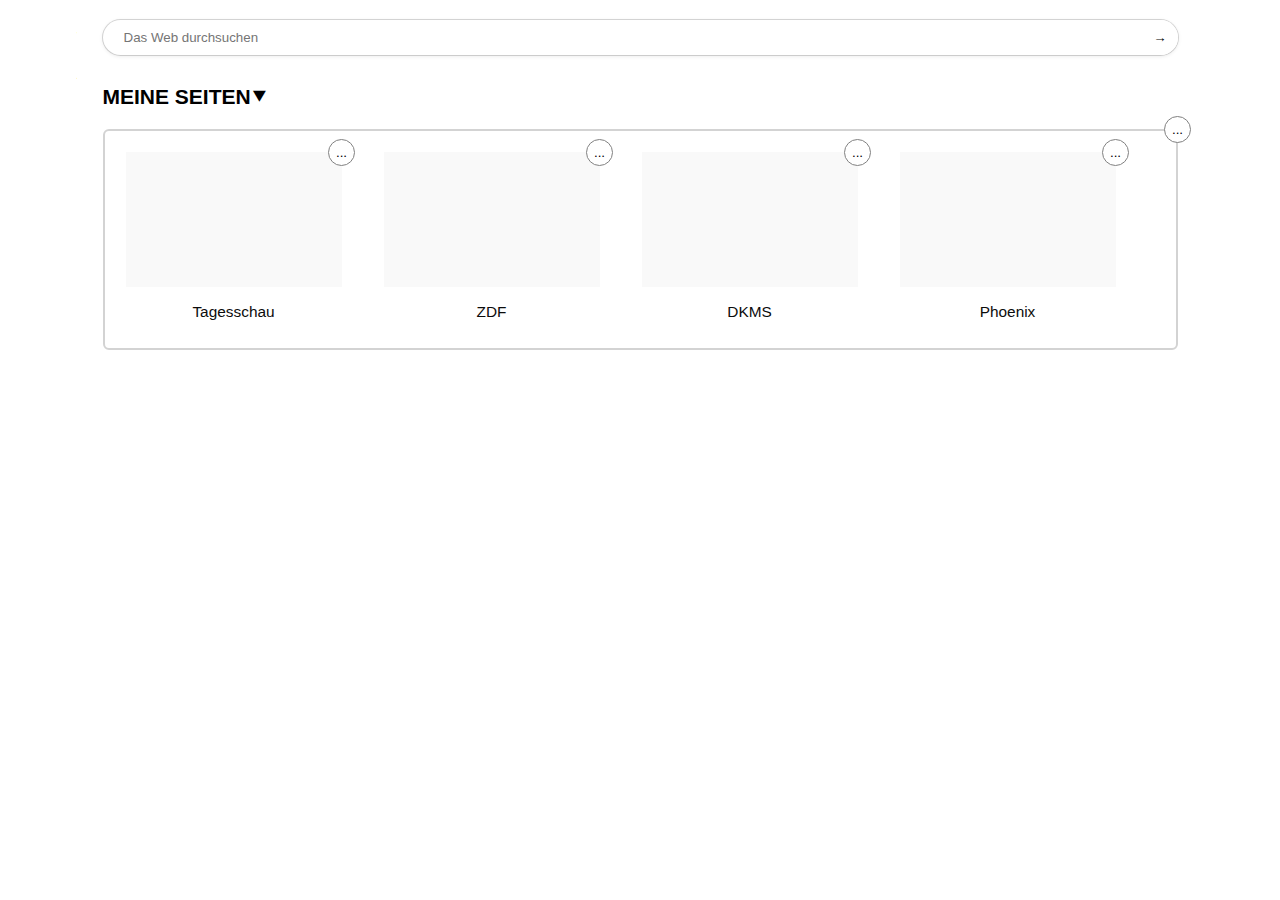
<file: index.html>
<!DOCTYPE html>
<html lang="de">

<head>
    <meta charset="UTF-8">
    <meta name="viewport" content="width=device-width, initial-scale=1">
    <title>Startseite</title>
    <link rel="stylesheet" href="styles/style.css">
    <link rel="stylesheet" href="styles/popupmenu.css">
    <link rel="stylesheet" href="styles/thumbnail.css">
    <link rel="stylesheet" href="styles/dragAndDrop.css">
    <link rel="stylesheet" href="styles/slideToggle.css">
    <script src="js/jquery-3.4.1.js"></script>
    <script src="js/dom_helper.js" defer></script>
    <link rel="stylesheet" href="js/jquery-ui-1.12.1/jquery-ui.min.css">
    <script src="js/jquery-ui-1.12.1/jquery-ui.js"></script>
    <script src="js/popupmenu.js" defer></script>
    <script src="js/dragAndDrop.js" defer></script>
    <script src="js/idGenerator.js" defer></script>
    <script src="js/pageTemplate.js" defer></script>
    <script src="js/application.js" defer></script>
    <script src="js/storage.js" defer></script>
    <script src="js/model.js" defer></script>
    <script src="js/pageDialog.js" defer></script>
    <script src="js/main.js" defer></script>
    <script src="js/init.js" defer></script>
    <script src="js/slideToggle.js" defer></script>
</head>

<body>
    <div id="pageDialog" class="dialog">
        <form>
            <ul>
                <li class="row">
                    <div class="col-25">
                        <label for="pageTitle">Titel</label>
                    </div>
                    <div class="col-75">
                        <input type="text" name="title" id="pageTitle" placeholder="Name eingeben">
                    </div>
                </li>
                <li class="row">
                    <div class="col-25">
                        <label for="pageUrl">Adresse</label>
                    </div>
                    <div class="col-75">
                        <input type="url" name="url" id="pageUrl" placeholder="Eine Adresse eingeben oder einfügen">
                    </div>
                </li>
            </ul>
        </form>
        <div class="preview">
            <div class="page">
                <figure class="relative">
                    <div class="thumbnail-container">
                        <div class="thumbnail">
                            <iframe src="" frameborder="0"></iframe>
                        </div>
                    </div>
                    <figcaption></figcaption>
                    <div class="dropdown">
                        <button class="dropbtn">...</button>
                    </div>
                </figure>
            </div>
        </div>
    </div>

    <main>
        <form action="https://www.google.com/search" target="_blank" class="inputwrapper">
            <input type="search" name="q" placeholder="Das Web durchsuchen">
            <input type="submit" value="&rarr;" />
        </form>
        <article>
            <h2 class="option-heading is-active">Meine Seiten</h2>
            <div class="option-content">
                <div id="overallDropdown" class="dropdown">
                    <button onclick="toggleDropdownContent('overallDropdownContent')" class="dropbtn">...</button>
                    <div id="overallDropdownContent" class="dropdown-content">
                        <a id="addPageCmd" href="#addPage">
                            <span class="icon icon-spacer icon-add"></span>
                            Seite hinzufügen
                        </a>
                    </div>
                </div>
                <div id="pagesContainer"></div>
            </div>
        </article>
    </main>
</body>

</html>
</file>
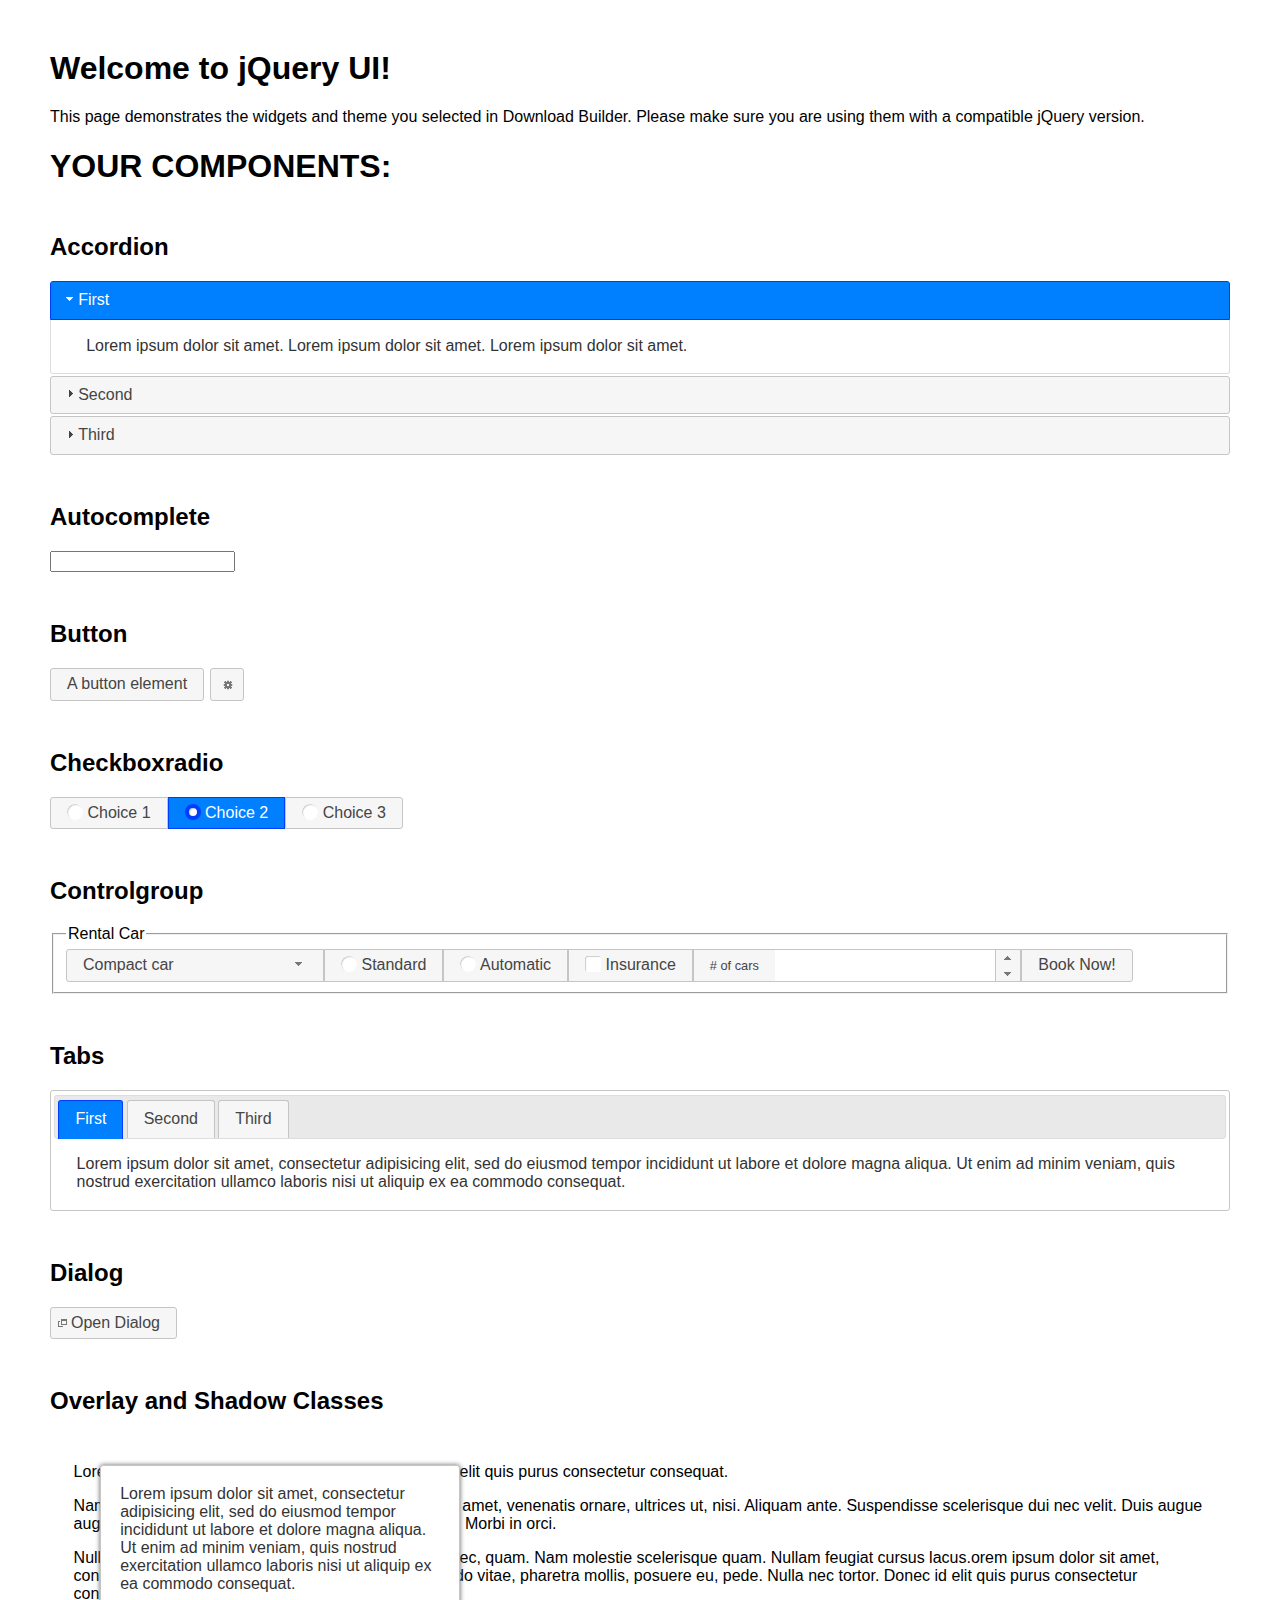
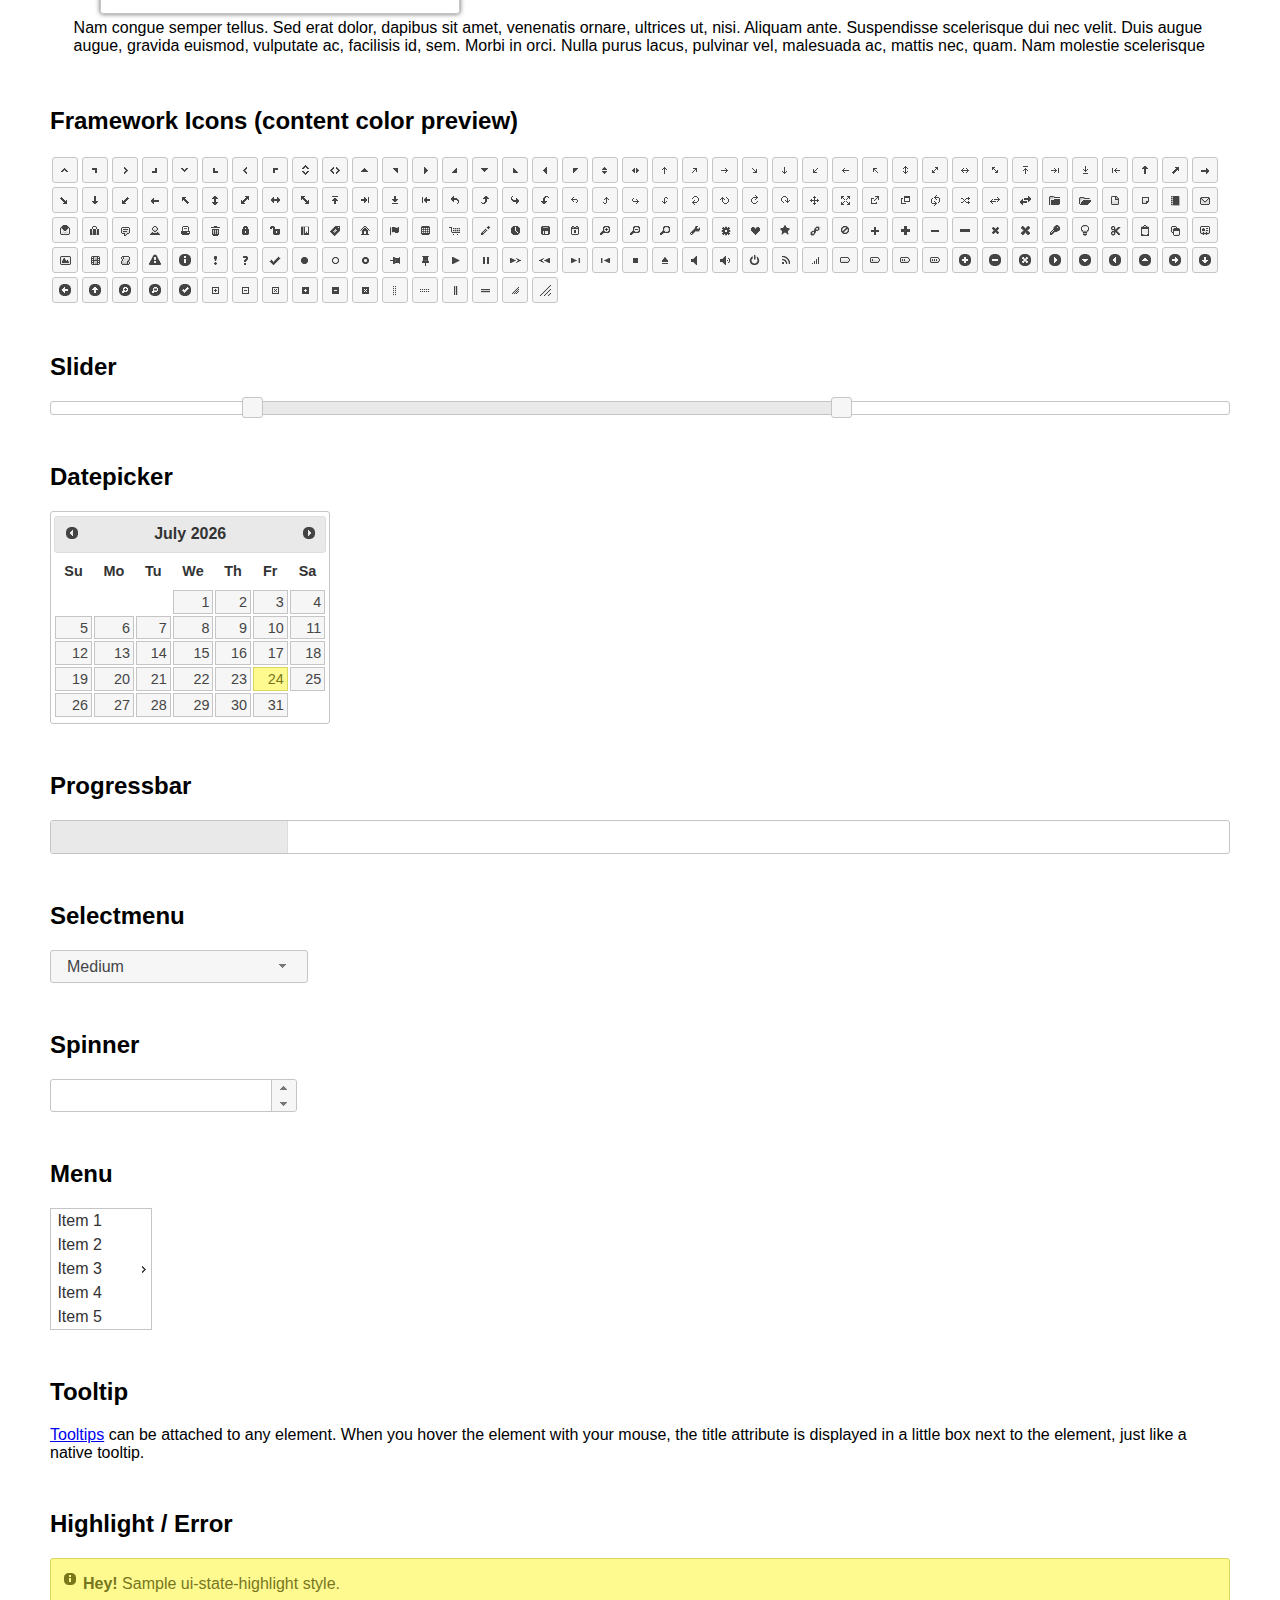
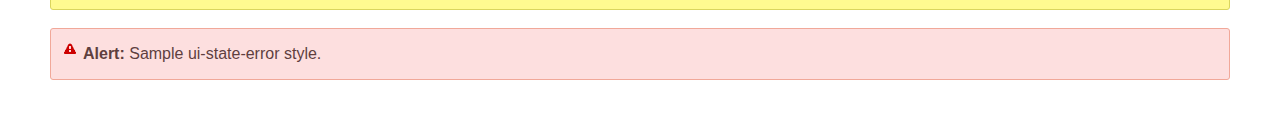
<file: js/jquery-ui-1.12.1/index.html>
<!doctype html>
<html lang="us">
<head>
	<meta charset="utf-8">
	<title>jQuery UI Example Page</title>
	<link href="jquery-ui.css" rel="stylesheet">
	<style>
	body{
		font-family: "Trebuchet MS", sans-serif;
		margin: 50px;
	}
	.demoHeaders {
		margin-top: 2em;
	}
	#dialog-link {
		padding: .4em 1em .4em 20px;
		text-decoration: none;
		position: relative;
	}
	#dialog-link span.ui-icon {
		margin: 0 5px 0 0;
		position: absolute;
		left: .2em;
		top: 50%;
		margin-top: -8px;
	}
	#icons {
		margin: 0;
		padding: 0;
	}
	#icons li {
		margin: 2px;
		position: relative;
		padding: 4px 0;
		cursor: pointer;
		float: left;
		list-style: none;
	}
	#icons span.ui-icon {
		float: left;
		margin: 0 4px;
	}
	.fakewindowcontain .ui-widget-overlay {
		position: absolute;
	}
	select {
		width: 200px;
	}
	</style>
</head>
<body>

<h1>Welcome to jQuery UI!</h1>

<div class="ui-widget">
	<p>This page demonstrates the widgets and theme you selected in Download Builder. Please make sure you are using them with a compatible jQuery version.</p>
</div>

<h1>YOUR COMPONENTS:</h1>


<!-- Accordion -->
<h2 class="demoHeaders">Accordion</h2>
<div id="accordion">
	<h3>First</h3>
	<div>Lorem ipsum dolor sit amet. Lorem ipsum dolor sit amet. Lorem ipsum dolor sit amet.</div>
	<h3>Second</h3>
	<div>Phasellus mattis tincidunt nibh.</div>
	<h3>Third</h3>
	<div>Nam dui erat, auctor a, dignissim quis.</div>
</div>



<!-- Autocomplete -->
<h2 class="demoHeaders">Autocomplete</h2>
<div>
	<input id="autocomplete" title="type &quot;a&quot;">
</div>



<!-- Button -->
<h2 class="demoHeaders">Button</h2>
<button id="button">A button element</button>
<button id="button-icon">An icon-only button</button>



<!-- Checkboxradio -->
<h2 class="demoHeaders">Checkboxradio</h2>
<form style="margin-top: 1em;">
	<div id="radioset">
		<input type="radio" id="radio1" name="radio"><label for="radio1">Choice 1</label>
		<input type="radio" id="radio2" name="radio" checked="checked"><label for="radio2">Choice 2</label>
		<input type="radio" id="radio3" name="radio"><label for="radio3">Choice 3</label>
	</div>
</form>



<!-- Controlgroup -->
<h2 class="demoHeaders">Controlgroup</h2>
<fieldset>
	<legend>Rental Car</legend>
	<div id="controlgroup">
		<select id="car-type">
			<option>Compact car</option>
			<option>Midsize car</option>
			<option>Full size car</option>
			<option>SUV</option>
			<option>Luxury</option>
			<option>Truck</option>
			<option>Van</option>
		</select>
		<label for="transmission-standard">Standard</label>
		<input type="radio" name="transmission" id="transmission-standard">
		<label for="transmission-automatic">Automatic</label>
		<input type="radio" name="transmission" id="transmission-automatic">
		<label for="insurance">Insurance</label>
		<input type="checkbox" name="insurance" id="insurance">
		<label for="horizontal-spinner" class="ui-controlgroup-label"># of cars</label>
		<input id="horizontal-spinner" class="ui-spinner-input">
		<button>Book Now!</button>
	</div>
</fieldset>



<!-- Tabs -->
<h2 class="demoHeaders">Tabs</h2>
<div id="tabs">
	<ul>
		<li><a href="#tabs-1">First</a></li>
		<li><a href="#tabs-2">Second</a></li>
		<li><a href="#tabs-3">Third</a></li>
	</ul>
	<div id="tabs-1">Lorem ipsum dolor sit amet, consectetur adipisicing elit, sed do eiusmod tempor incididunt ut labore et dolore magna aliqua. Ut enim ad minim veniam, quis nostrud exercitation ullamco laboris nisi ut aliquip ex ea commodo consequat.</div>
	<div id="tabs-2">Phasellus mattis tincidunt nibh. Cras orci urna, blandit id, pretium vel, aliquet ornare, felis. Maecenas scelerisque sem non nisl. Fusce sed lorem in enim dictum bibendum.</div>
	<div id="tabs-3">Nam dui erat, auctor a, dignissim quis, sollicitudin eu, felis. Pellentesque nisi urna, interdum eget, sagittis et, consequat vestibulum, lacus. Mauris porttitor ullamcorper augue.</div>
</div>



<h2 class="demoHeaders">Dialog</h2>
<p>
	<button id="dialog-link" class="ui-button ui-corner-all ui-widget">
		<span class="ui-icon ui-icon-newwin"></span>Open Dialog
	</button>
</p>

<h2 class="demoHeaders">Overlay and Shadow Classes</h2>
<div style="position: relative; width: 96%; height: 200px; padding:1% 2%; overflow:hidden;" class="fakewindowcontain">
	<p>Lorem ipsum dolor sit amet,  Nulla nec tortor. Donec id elit quis purus consectetur consequat. </p><p>Nam congue semper tellus. Sed erat dolor, dapibus sit amet, venenatis ornare, ultrices ut, nisi. Aliquam ante. Suspendisse scelerisque dui nec velit. Duis augue augue, gravida euismod, vulputate ac, facilisis id, sem. Morbi in orci. </p><p>Nulla purus lacus, pulvinar vel, malesuada ac, mattis nec, quam. Nam molestie scelerisque quam. Nullam feugiat cursus lacus.orem ipsum dolor sit amet, consectetur adipiscing elit. Donec libero risus, commodo vitae, pharetra mollis, posuere eu, pede. Nulla nec tortor. Donec id elit quis purus consectetur consequat. </p><p>Nam congue semper tellus. Sed erat dolor, dapibus sit amet, venenatis ornare, ultrices ut, nisi. Aliquam ante. Suspendisse scelerisque dui nec velit. Duis augue augue, gravida euismod, vulputate ac, facilisis id, sem. Morbi in orci. Nulla purus lacus, pulvinar vel, malesuada ac, mattis nec, quam. Nam molestie scelerisque quam. </p><p>Nullam feugiat cursus lacus.orem ipsum dolor sit amet, consectetur adipiscing elit. Donec libero risus, commodo vitae, pharetra mollis, posuere eu, pede. Nulla nec tortor. Donec id elit quis purus consectetur consequat. Nam congue semper tellus. Sed erat dolor, dapibus sit amet, venenatis ornare, ultrices ut, nisi. Aliquam ante. </p><p>Suspendisse scelerisque dui nec velit. Duis augue augue, gravida euismod, vulputate ac, facilisis id, sem. Morbi in orci. Nulla purus lacus, pulvinar vel, malesuada ac, mattis nec, quam. Nam molestie scelerisque quam. Nullam feugiat cursus lacus.orem ipsum dolor sit amet, consectetur adipiscing elit. Donec libero risus, commodo vitae, pharetra mollis, posuere eu, pede. Nulla nec tortor. Donec id elit quis purus consectetur consequat. Nam congue semper tellus. Sed erat dolor, dapibus sit amet, venenatis ornare, ultrices ut, nisi. </p>

	<!-- ui-dialog -->
	<div class="ui-widget-overlay ui-front"></div>
	<div style="position: absolute; width: 320px; left: 50px; top: 30px; padding: 1.2em" class="ui-widget ui-front ui-widget-content ui-corner-all ui-widget-shadow">
		Lorem ipsum dolor sit amet, consectetur adipisicing elit, sed do eiusmod tempor incididunt ut labore et dolore magna aliqua. Ut enim ad minim veniam, quis nostrud exercitation ullamco laboris nisi ut aliquip ex ea commodo consequat.
	</div>

</div>

<!-- ui-dialog -->
<div id="dialog" title="Dialog Title">
	<p>Lorem ipsum dolor sit amet, consectetur adipisicing elit, sed do eiusmod tempor incididunt ut labore et dolore magna aliqua. Ut enim ad minim veniam, quis nostrud exercitation ullamco laboris nisi ut aliquip ex ea commodo consequat.</p>
</div>



<h2 class="demoHeaders">Framework Icons (content color preview)</h2>
<ul id="icons" class="ui-widget ui-helper-clearfix">
	<li class="ui-state-default ui-corner-all" title=".ui-icon-caret-1-n"><span class="ui-icon ui-icon-caret-1-n"></span></li>
	<li class="ui-state-default ui-corner-all" title=".ui-icon-caret-1-ne"><span class="ui-icon ui-icon-caret-1-ne"></span></li>
	<li class="ui-state-default ui-corner-all" title=".ui-icon-caret-1-e"><span class="ui-icon ui-icon-caret-1-e"></span></li>
	<li class="ui-state-default ui-corner-all" title=".ui-icon-caret-1-se"><span class="ui-icon ui-icon-caret-1-se"></span></li>
	<li class="ui-state-default ui-corner-all" title=".ui-icon-caret-1-s"><span class="ui-icon ui-icon-caret-1-s"></span></li>
	<li class="ui-state-default ui-corner-all" title=".ui-icon-caret-1-sw"><span class="ui-icon ui-icon-caret-1-sw"></span></li>
	<li class="ui-state-default ui-corner-all" title=".ui-icon-caret-1-w"><span class="ui-icon ui-icon-caret-1-w"></span></li>
	<li class="ui-state-default ui-corner-all" title=".ui-icon-caret-1-nw"><span class="ui-icon ui-icon-caret-1-nw"></span></li>
	<li class="ui-state-default ui-corner-all" title=".ui-icon-caret-2-n-s"><span class="ui-icon ui-icon-caret-2-n-s"></span></li>
	<li class="ui-state-default ui-corner-all" title=".ui-icon-caret-2-e-w"><span class="ui-icon ui-icon-caret-2-e-w"></span></li>
	<li class="ui-state-default ui-corner-all" title=".ui-icon-triangle-1-n"><span class="ui-icon ui-icon-triangle-1-n"></span></li>
	<li class="ui-state-default ui-corner-all" title=".ui-icon-triangle-1-ne"><span class="ui-icon ui-icon-triangle-1-ne"></span></li>
	<li class="ui-state-default ui-corner-all" title=".ui-icon-triangle-1-e"><span class="ui-icon ui-icon-triangle-1-e"></span></li>
	<li class="ui-state-default ui-corner-all" title=".ui-icon-triangle-1-se"><span class="ui-icon ui-icon-triangle-1-se"></span></li>
	<li class="ui-state-default ui-corner-all" title=".ui-icon-triangle-1-s"><span class="ui-icon ui-icon-triangle-1-s"></span></li>
	<li class="ui-state-default ui-corner-all" title=".ui-icon-triangle-1-sw"><span class="ui-icon ui-icon-triangle-1-sw"></span></li>
	<li class="ui-state-default ui-corner-all" title=".ui-icon-triangle-1-w"><span class="ui-icon ui-icon-triangle-1-w"></span></li>
	<li class="ui-state-default ui-corner-all" title=".ui-icon-triangle-1-nw"><span class="ui-icon ui-icon-triangle-1-nw"></span></li>
	<li class="ui-state-default ui-corner-all" title=".ui-icon-triangle-2-n-s"><span class="ui-icon ui-icon-triangle-2-n-s"></span></li>
	<li class="ui-state-default ui-corner-all" title=".ui-icon-triangle-2-e-w"><span class="ui-icon ui-icon-triangle-2-e-w"></span></li>
	<li class="ui-state-default ui-corner-all" title=".ui-icon-arrow-1-n"><span class="ui-icon ui-icon-arrow-1-n"></span></li>
	<li class="ui-state-default ui-corner-all" title=".ui-icon-arrow-1-ne"><span class="ui-icon ui-icon-arrow-1-ne"></span></li>
	<li class="ui-state-default ui-corner-all" title=".ui-icon-arrow-1-e"><span class="ui-icon ui-icon-arrow-1-e"></span></li>
	<li class="ui-state-default ui-corner-all" title=".ui-icon-arrow-1-se"><span class="ui-icon ui-icon-arrow-1-se"></span></li>
	<li class="ui-state-default ui-corner-all" title=".ui-icon-arrow-1-s"><span class="ui-icon ui-icon-arrow-1-s"></span></li>
	<li class="ui-state-default ui-corner-all" title=".ui-icon-arrow-1-sw"><span class="ui-icon ui-icon-arrow-1-sw"></span></li>
	<li class="ui-state-default ui-corner-all" title=".ui-icon-arrow-1-w"><span class="ui-icon ui-icon-arrow-1-w"></span></li>
	<li class="ui-state-default ui-corner-all" title=".ui-icon-arrow-1-nw"><span class="ui-icon ui-icon-arrow-1-nw"></span></li>
	<li class="ui-state-default ui-corner-all" title=".ui-icon-arrow-2-n-s"><span class="ui-icon ui-icon-arrow-2-n-s"></span></li>
	<li class="ui-state-default ui-corner-all" title=".ui-icon-arrow-2-ne-sw"><span class="ui-icon ui-icon-arrow-2-ne-sw"></span></li>
	<li class="ui-state-default ui-corner-all" title=".ui-icon-arrow-2-e-w"><span class="ui-icon ui-icon-arrow-2-e-w"></span></li>
	<li class="ui-state-default ui-corner-all" title=".ui-icon-arrow-2-se-nw"><span class="ui-icon ui-icon-arrow-2-se-nw"></span></li>
	<li class="ui-state-default ui-corner-all" title=".ui-icon-arrowstop-1-n"><span class="ui-icon ui-icon-arrowstop-1-n"></span></li>
	<li class="ui-state-default ui-corner-all" title=".ui-icon-arrowstop-1-e"><span class="ui-icon ui-icon-arrowstop-1-e"></span></li>
	<li class="ui-state-default ui-corner-all" title=".ui-icon-arrowstop-1-s"><span class="ui-icon ui-icon-arrowstop-1-s"></span></li>
	<li class="ui-state-default ui-corner-all" title=".ui-icon-arrowstop-1-w"><span class="ui-icon ui-icon-arrowstop-1-w"></span></li>
	<li class="ui-state-default ui-corner-all" title=".ui-icon-arrowthick-1-n"><span class="ui-icon ui-icon-arrowthick-1-n"></span></li>
	<li class="ui-state-default ui-corner-all" title=".ui-icon-arrowthick-1-ne"><span class="ui-icon ui-icon-arrowthick-1-ne"></span></li>
	<li class="ui-state-default ui-corner-all" title=".ui-icon-arrowthick-1-e"><span class="ui-icon ui-icon-arrowthick-1-e"></span></li>
	<li class="ui-state-default ui-corner-all" title=".ui-icon-arrowthick-1-se"><span class="ui-icon ui-icon-arrowthick-1-se"></span></li>
	<li class="ui-state-default ui-corner-all" title=".ui-icon-arrowthick-1-s"><span class="ui-icon ui-icon-arrowthick-1-s"></span></li>
	<li class="ui-state-default ui-corner-all" title=".ui-icon-arrowthick-1-sw"><span class="ui-icon ui-icon-arrowthick-1-sw"></span></li>
	<li class="ui-state-default ui-corner-all" title=".ui-icon-arrowthick-1-w"><span class="ui-icon ui-icon-arrowthick-1-w"></span></li>
	<li class="ui-state-default ui-corner-all" title=".ui-icon-arrowthick-1-nw"><span class="ui-icon ui-icon-arrowthick-1-nw"></span></li>
	<li class="ui-state-default ui-corner-all" title=".ui-icon-arrowthick-2-n-s"><span class="ui-icon ui-icon-arrowthick-2-n-s"></span></li>
	<li class="ui-state-default ui-corner-all" title=".ui-icon-arrowthick-2-ne-sw"><span class="ui-icon ui-icon-arrowthick-2-ne-sw"></span></li>
	<li class="ui-state-default ui-corner-all" title=".ui-icon-arrowthick-2-e-w"><span class="ui-icon ui-icon-arrowthick-2-e-w"></span></li>
	<li class="ui-state-default ui-corner-all" title=".ui-icon-arrowthick-2-se-nw"><span class="ui-icon ui-icon-arrowthick-2-se-nw"></span></li>
	<li class="ui-state-default ui-corner-all" title=".ui-icon-arrowthickstop-1-n"><span class="ui-icon ui-icon-arrowthickstop-1-n"></span></li>
	<li class="ui-state-default ui-corner-all" title=".ui-icon-arrowthickstop-1-e"><span class="ui-icon ui-icon-arrowthickstop-1-e"></span></li>
	<li class="ui-state-default ui-corner-all" title=".ui-icon-arrowthickstop-1-s"><span class="ui-icon ui-icon-arrowthickstop-1-s"></span></li>
	<li class="ui-state-default ui-corner-all" title=".ui-icon-arrowthickstop-1-w"><span class="ui-icon ui-icon-arrowthickstop-1-w"></span></li>
	<li class="ui-state-default ui-corner-all" title=".ui-icon-arrowreturnthick-1-w"><span class="ui-icon ui-icon-arrowreturnthick-1-w"></span></li>
	<li class="ui-state-default ui-corner-all" title=".ui-icon-arrowreturnthick-1-n"><span class="ui-icon ui-icon-arrowreturnthick-1-n"></span></li>
	<li class="ui-state-default ui-corner-all" title=".ui-icon-arrowreturnthick-1-e"><span class="ui-icon ui-icon-arrowreturnthick-1-e"></span></li>
	<li class="ui-state-default ui-corner-all" title=".ui-icon-arrowreturnthick-1-s"><span class="ui-icon ui-icon-arrowreturnthick-1-s"></span></li>
	<li class="ui-state-default ui-corner-all" title=".ui-icon-arrowreturn-1-w"><span class="ui-icon ui-icon-arrowreturn-1-w"></span></li>
	<li class="ui-state-default ui-corner-all" title=".ui-icon-arrowreturn-1-n"><span class="ui-icon ui-icon-arrowreturn-1-n"></span></li>
	<li class="ui-state-default ui-corner-all" title=".ui-icon-arrowreturn-1-e"><span class="ui-icon ui-icon-arrowreturn-1-e"></span></li>
	<li class="ui-state-default ui-corner-all" title=".ui-icon-arrowreturn-1-s"><span class="ui-icon ui-icon-arrowreturn-1-s"></span></li>
	<li class="ui-state-default ui-corner-all" title=".ui-icon-arrowrefresh-1-w"><span class="ui-icon ui-icon-arrowrefresh-1-w"></span></li>
	<li class="ui-state-default ui-corner-all" title=".ui-icon-arrowrefresh-1-n"><span class="ui-icon ui-icon-arrowrefresh-1-n"></span></li>
	<li class="ui-state-default ui-corner-all" title=".ui-icon-arrowrefresh-1-e"><span class="ui-icon ui-icon-arrowrefresh-1-e"></span></li>
	<li class="ui-state-default ui-corner-all" title=".ui-icon-arrowrefresh-1-s"><span class="ui-icon ui-icon-arrowrefresh-1-s"></span></li>
	<li class="ui-state-default ui-corner-all" title=".ui-icon-arrow-4"><span class="ui-icon ui-icon-arrow-4"></span></li>
	<li class="ui-state-default ui-corner-all" title=".ui-icon-arrow-4-diag"><span class="ui-icon ui-icon-arrow-4-diag"></span></li>
	<li class="ui-state-default ui-corner-all" title=".ui-icon-extlink"><span class="ui-icon ui-icon-extlink"></span></li>
	<li class="ui-state-default ui-corner-all" title=".ui-icon-newwin"><span class="ui-icon ui-icon-newwin"></span></li>
	<li class="ui-state-default ui-corner-all" title=".ui-icon-refresh"><span class="ui-icon ui-icon-refresh"></span></li>
	<li class="ui-state-default ui-corner-all" title=".ui-icon-shuffle"><span class="ui-icon ui-icon-shuffle"></span></li>
	<li class="ui-state-default ui-corner-all" title=".ui-icon-transfer-e-w"><span class="ui-icon ui-icon-transfer-e-w"></span></li>
	<li class="ui-state-default ui-corner-all" title=".ui-icon-transferthick-e-w"><span class="ui-icon ui-icon-transferthick-e-w"></span></li>
	<li class="ui-state-default ui-corner-all" title=".ui-icon-folder-collapsed"><span class="ui-icon ui-icon-folder-collapsed"></span></li>
	<li class="ui-state-default ui-corner-all" title=".ui-icon-folder-open"><span class="ui-icon ui-icon-folder-open"></span></li>
	<li class="ui-state-default ui-corner-all" title=".ui-icon-document"><span class="ui-icon ui-icon-document"></span></li>
	<li class="ui-state-default ui-corner-all" title=".ui-icon-document-b"><span class="ui-icon ui-icon-document-b"></span></li>
	<li class="ui-state-default ui-corner-all" title=".ui-icon-note"><span class="ui-icon ui-icon-note"></span></li>
	<li class="ui-state-default ui-corner-all" title=".ui-icon-mail-closed"><span class="ui-icon ui-icon-mail-closed"></span></li>
	<li class="ui-state-default ui-corner-all" title=".ui-icon-mail-open"><span class="ui-icon ui-icon-mail-open"></span></li>
	<li class="ui-state-default ui-corner-all" title=".ui-icon-suitcase"><span class="ui-icon ui-icon-suitcase"></span></li>
	<li class="ui-state-default ui-corner-all" title=".ui-icon-comment"><span class="ui-icon ui-icon-comment"></span></li>
	<li class="ui-state-default ui-corner-all" title=".ui-icon-person"><span class="ui-icon ui-icon-person"></span></li>
	<li class="ui-state-default ui-corner-all" title=".ui-icon-print"><span class="ui-icon ui-icon-print"></span></li>
	<li class="ui-state-default ui-corner-all" title=".ui-icon-trash"><span class="ui-icon ui-icon-trash"></span></li>
	<li class="ui-state-default ui-corner-all" title=".ui-icon-locked"><span class="ui-icon ui-icon-locked"></span></li>
	<li class="ui-state-default ui-corner-all" title=".ui-icon-unlocked"><span class="ui-icon ui-icon-unlocked"></span></li>
	<li class="ui-state-default ui-corner-all" title=".ui-icon-bookmark"><span class="ui-icon ui-icon-bookmark"></span></li>
	<li class="ui-state-default ui-corner-all" title=".ui-icon-tag"><span class="ui-icon ui-icon-tag"></span></li>
	<li class="ui-state-default ui-corner-all" title=".ui-icon-home"><span class="ui-icon ui-icon-home"></span></li>
	<li class="ui-state-default ui-corner-all" title=".ui-icon-flag"><span class="ui-icon ui-icon-flag"></span></li>
	<li class="ui-state-default ui-corner-all" title=".ui-icon-calculator"><span class="ui-icon ui-icon-calculator"></span></li>
	<li class="ui-state-default ui-corner-all" title=".ui-icon-cart"><span class="ui-icon ui-icon-cart"></span></li>
	<li class="ui-state-default ui-corner-all" title=".ui-icon-pencil"><span class="ui-icon ui-icon-pencil"></span></li>
	<li class="ui-state-default ui-corner-all" title=".ui-icon-clock"><span class="ui-icon ui-icon-clock"></span></li>
	<li class="ui-state-default ui-corner-all" title=".ui-icon-disk"><span class="ui-icon ui-icon-disk"></span></li>
	<li class="ui-state-default ui-corner-all" title=".ui-icon-calendar"><span class="ui-icon ui-icon-calendar"></span></li>
	<li class="ui-state-default ui-corner-all" title=".ui-icon-zoomin"><span class="ui-icon ui-icon-zoomin"></span></li>
	<li class="ui-state-default ui-corner-all" title=".ui-icon-zoomout"><span class="ui-icon ui-icon-zoomout"></span></li>
	<li class="ui-state-default ui-corner-all" title=".ui-icon-search"><span class="ui-icon ui-icon-search"></span></li>
	<li class="ui-state-default ui-corner-all" title=".ui-icon-wrench"><span class="ui-icon ui-icon-wrench"></span></li>
	<li class="ui-state-default ui-corner-all" title=".ui-icon-gear"><span class="ui-icon ui-icon-gear"></span></li>
	<li class="ui-state-default ui-corner-all" title=".ui-icon-heart"><span class="ui-icon ui-icon-heart"></span></li>
	<li class="ui-state-default ui-corner-all" title=".ui-icon-star"><span class="ui-icon ui-icon-star"></span></li>
	<li class="ui-state-default ui-corner-all" title=".ui-icon-link"><span class="ui-icon ui-icon-link"></span></li>
	<li class="ui-state-default ui-corner-all" title=".ui-icon-cancel"><span class="ui-icon ui-icon-cancel"></span></li>
	<li class="ui-state-default ui-corner-all" title=".ui-icon-plus"><span class="ui-icon ui-icon-plus"></span></li>
	<li class="ui-state-default ui-corner-all" title=".ui-icon-plusthick"><span class="ui-icon ui-icon-plusthick"></span></li>
	<li class="ui-state-default ui-corner-all" title=".ui-icon-minus"><span class="ui-icon ui-icon-minus"></span></li>
	<li class="ui-state-default ui-corner-all" title=".ui-icon-minusthick"><span class="ui-icon ui-icon-minusthick"></span></li>
	<li class="ui-state-default ui-corner-all" title=".ui-icon-close"><span class="ui-icon ui-icon-close"></span></li>
	<li class="ui-state-default ui-corner-all" title=".ui-icon-closethick"><span class="ui-icon ui-icon-closethick"></span></li>
	<li class="ui-state-default ui-corner-all" title=".ui-icon-key"><span class="ui-icon ui-icon-key"></span></li>
	<li class="ui-state-default ui-corner-all" title=".ui-icon-lightbulb"><span class="ui-icon ui-icon-lightbulb"></span></li>
	<li class="ui-state-default ui-corner-all" title=".ui-icon-scissors"><span class="ui-icon ui-icon-scissors"></span></li>
	<li class="ui-state-default ui-corner-all" title=".ui-icon-clipboard"><span class="ui-icon ui-icon-clipboard"></span></li>
	<li class="ui-state-default ui-corner-all" title=".ui-icon-copy"><span class="ui-icon ui-icon-copy"></span></li>
	<li class="ui-state-default ui-corner-all" title=".ui-icon-contact"><span class="ui-icon ui-icon-contact"></span></li>
	<li class="ui-state-default ui-corner-all" title=".ui-icon-image"><span class="ui-icon ui-icon-image"></span></li>
	<li class="ui-state-default ui-corner-all" title=".ui-icon-video"><span class="ui-icon ui-icon-video"></span></li>
	<li class="ui-state-default ui-corner-all" title=".ui-icon-script"><span class="ui-icon ui-icon-script"></span></li>
	<li class="ui-state-default ui-corner-all" title=".ui-icon-alert"><span class="ui-icon ui-icon-alert"></span></li>
	<li class="ui-state-default ui-corner-all" title=".ui-icon-info"><span class="ui-icon ui-icon-info"></span></li>
	<li class="ui-state-default ui-corner-all" title=".ui-icon-notice"><span class="ui-icon ui-icon-notice"></span></li>
	<li class="ui-state-default ui-corner-all" title=".ui-icon-help"><span class="ui-icon ui-icon-help"></span></li>
	<li class="ui-state-default ui-corner-all" title=".ui-icon-check"><span class="ui-icon ui-icon-check"></span></li>
	<li class="ui-state-default ui-corner-all" title=".ui-icon-bullet"><span class="ui-icon ui-icon-bullet"></span></li>
	<li class="ui-state-default ui-corner-all" title=".ui-icon-radio-off"><span class="ui-icon ui-icon-radio-off"></span></li>
	<li class="ui-state-default ui-corner-all" title=".ui-icon-radio-on"><span class="ui-icon ui-icon-radio-on"></span></li>
	<li class="ui-state-default ui-corner-all" title=".ui-icon-pin-w"><span class="ui-icon ui-icon-pin-w"></span></li>
	<li class="ui-state-default ui-corner-all" title=".ui-icon-pin-s"><span class="ui-icon ui-icon-pin-s"></span></li>
	<li class="ui-state-default ui-corner-all" title=".ui-icon-play"><span class="ui-icon ui-icon-play"></span></li>
	<li class="ui-state-default ui-corner-all" title=".ui-icon-pause"><span class="ui-icon ui-icon-pause"></span></li>
	<li class="ui-state-default ui-corner-all" title=".ui-icon-seek-next"><span class="ui-icon ui-icon-seek-next"></span></li>
	<li class="ui-state-default ui-corner-all" title=".ui-icon-seek-prev"><span class="ui-icon ui-icon-seek-prev"></span></li>
	<li class="ui-state-default ui-corner-all" title=".ui-icon-seek-end"><span class="ui-icon ui-icon-seek-end"></span></li>
	<li class="ui-state-default ui-corner-all" title=".ui-icon-seek-first"><span class="ui-icon ui-icon-seek-first"></span></li>
	<li class="ui-state-default ui-corner-all" title=".ui-icon-stop"><span class="ui-icon ui-icon-stop"></span></li>
	<li class="ui-state-default ui-corner-all" title=".ui-icon-eject"><span class="ui-icon ui-icon-eject"></span></li>
	<li class="ui-state-default ui-corner-all" title=".ui-icon-volume-off"><span class="ui-icon ui-icon-volume-off"></span></li>
	<li class="ui-state-default ui-corner-all" title=".ui-icon-volume-on"><span class="ui-icon ui-icon-volume-on"></span></li>
	<li class="ui-state-default ui-corner-all" title=".ui-icon-power"><span class="ui-icon ui-icon-power"></span></li>
	<li class="ui-state-default ui-corner-all" title=".ui-icon-signal-diag"><span class="ui-icon ui-icon-signal-diag"></span></li>
	<li class="ui-state-default ui-corner-all" title=".ui-icon-signal"><span class="ui-icon ui-icon-signal"></span></li>
	<li class="ui-state-default ui-corner-all" title=".ui-icon-battery-0"><span class="ui-icon ui-icon-battery-0"></span></li>
	<li class="ui-state-default ui-corner-all" title=".ui-icon-battery-1"><span class="ui-icon ui-icon-battery-1"></span></li>
	<li class="ui-state-default ui-corner-all" title=".ui-icon-battery-2"><span class="ui-icon ui-icon-battery-2"></span></li>
	<li class="ui-state-default ui-corner-all" title=".ui-icon-battery-3"><span class="ui-icon ui-icon-battery-3"></span></li>
	<li class="ui-state-default ui-corner-all" title=".ui-icon-circle-plus"><span class="ui-icon ui-icon-circle-plus"></span></li>
	<li class="ui-state-default ui-corner-all" title=".ui-icon-circle-minus"><span class="ui-icon ui-icon-circle-minus"></span></li>
	<li class="ui-state-default ui-corner-all" title=".ui-icon-circle-close"><span class="ui-icon ui-icon-circle-close"></span></li>
	<li class="ui-state-default ui-corner-all" title=".ui-icon-circle-triangle-e"><span class="ui-icon ui-icon-circle-triangle-e"></span></li>
	<li class="ui-state-default ui-corner-all" title=".ui-icon-circle-triangle-s"><span class="ui-icon ui-icon-circle-triangle-s"></span></li>
	<li class="ui-state-default ui-corner-all" title=".ui-icon-circle-triangle-w"><span class="ui-icon ui-icon-circle-triangle-w"></span></li>
	<li class="ui-state-default ui-corner-all" title=".ui-icon-circle-triangle-n"><span class="ui-icon ui-icon-circle-triangle-n"></span></li>
	<li class="ui-state-default ui-corner-all" title=".ui-icon-circle-arrow-e"><span class="ui-icon ui-icon-circle-arrow-e"></span></li>
	<li class="ui-state-default ui-corner-all" title=".ui-icon-circle-arrow-s"><span class="ui-icon ui-icon-circle-arrow-s"></span></li>
	<li class="ui-state-default ui-corner-all" title=".ui-icon-circle-arrow-w"><span class="ui-icon ui-icon-circle-arrow-w"></span></li>
	<li class="ui-state-default ui-corner-all" title=".ui-icon-circle-arrow-n"><span class="ui-icon ui-icon-circle-arrow-n"></span></li>
	<li class="ui-state-default ui-corner-all" title=".ui-icon-circle-zoomin"><span class="ui-icon ui-icon-circle-zoomin"></span></li>
	<li class="ui-state-default ui-corner-all" title=".ui-icon-circle-zoomout"><span class="ui-icon ui-icon-circle-zoomout"></span></li>
	<li class="ui-state-default ui-corner-all" title=".ui-icon-circle-check"><span class="ui-icon ui-icon-circle-check"></span></li>
	<li class="ui-state-default ui-corner-all" title=".ui-icon-circlesmall-plus"><span class="ui-icon ui-icon-circlesmall-plus"></span></li>
	<li class="ui-state-default ui-corner-all" title=".ui-icon-circlesmall-minus"><span class="ui-icon ui-icon-circlesmall-minus"></span></li>
	<li class="ui-state-default ui-corner-all" title=".ui-icon-circlesmall-close"><span class="ui-icon ui-icon-circlesmall-close"></span></li>
	<li class="ui-state-default ui-corner-all" title=".ui-icon-squaresmall-plus"><span class="ui-icon ui-icon-squaresmall-plus"></span></li>
	<li class="ui-state-default ui-corner-all" title=".ui-icon-squaresmall-minus"><span class="ui-icon ui-icon-squaresmall-minus"></span></li>
	<li class="ui-state-default ui-corner-all" title=".ui-icon-squaresmall-close"><span class="ui-icon ui-icon-squaresmall-close"></span></li>
	<li class="ui-state-default ui-corner-all" title=".ui-icon-grip-dotted-vertical"><span class="ui-icon ui-icon-grip-dotted-vertical"></span></li>
	<li class="ui-state-default ui-corner-all" title=".ui-icon-grip-dotted-horizontal"><span class="ui-icon ui-icon-grip-dotted-horizontal"></span></li>
	<li class="ui-state-default ui-corner-all" title=".ui-icon-grip-solid-vertical"><span class="ui-icon ui-icon-grip-solid-vertical"></span></li>
	<li class="ui-state-default ui-corner-all" title=".ui-icon-grip-solid-horizontal"><span class="ui-icon ui-icon-grip-solid-horizontal"></span></li>
	<li class="ui-state-default ui-corner-all" title=".ui-icon-gripsmall-diagonal-se"><span class="ui-icon ui-icon-gripsmall-diagonal-se"></span></li>
	<li class="ui-state-default ui-corner-all" title=".ui-icon-grip-diagonal-se"><span class="ui-icon ui-icon-grip-diagonal-se"></span></li>
</ul>


<!-- Slider -->
<h2 class="demoHeaders">Slider</h2>
<div id="slider"></div>



<!-- Datepicker -->
<h2 class="demoHeaders">Datepicker</h2>
<div id="datepicker"></div>



<!-- Progressbar -->
<h2 class="demoHeaders">Progressbar</h2>
<div id="progressbar"></div>



<!-- Progressbar -->
<h2 class="demoHeaders">Selectmenu</h2>
<select id="selectmenu">
	<option>Slower</option>
	<option>Slow</option>
	<option selected="selected">Medium</option>
	<option>Fast</option>
	<option>Faster</option>
</select>



<!-- Spinner -->
<h2 class="demoHeaders">Spinner</h2>
<input id="spinner">



<!-- Menu -->
<h2 class="demoHeaders">Menu</h2>
<ul style="width:100px;" id="menu">
	<li><div>Item 1</div></li>
	<li><div>Item 2</div></li>
	<li><div>Item 3</div>
		<ul>
			<li><div>Item 3-1</div></li>
			<li><div>Item 3-2</div></li>
			<li><div>Item 3-3</div></li>
			<li><div>Item 3-4</div></li>
			<li><div>Item 3-5</div></li>
		</ul>
	</li>
	<li><div>Item 4</div></li>
	<li><div>Item 5</div></li>
</ul>



<!-- Tooltip -->
<h2 class="demoHeaders">Tooltip</h2>
<p id="tooltip">
	<a href="#" title="That&apos;s what this widget is">Tooltips</a> can be attached to any element. When you hover
the element with your mouse, the title attribute is displayed in a little box next to the element, just like a native tooltip.
</p>


<!-- Highlight / Error -->
<h2 class="demoHeaders">Highlight / Error</h2>
<div class="ui-widget">
	<div class="ui-state-highlight ui-corner-all" style="margin-top: 20px; padding: 0 .7em;">
		<p><span class="ui-icon ui-icon-info" style="float: left; margin-right: .3em;"></span>
		<strong>Hey!</strong> Sample ui-state-highlight style.</p>
	</div>
</div>
<br>
<div class="ui-widget">
	<div class="ui-state-error ui-corner-all" style="padding: 0 .7em;">
		<p><span class="ui-icon ui-icon-alert" style="float: left; margin-right: .3em;"></span>
		<strong>Alert:</strong> Sample ui-state-error style.</p>
	</div>
</div>

<script src="external/jquery/jquery.js"></script>
<script src="jquery-ui.js"></script>
<script>

$( "#accordion" ).accordion();



var availableTags = [
	"ActionScript",
	"AppleScript",
	"Asp",
	"BASIC",
	"C",
	"C++",
	"Clojure",
	"COBOL",
	"ColdFusion",
	"Erlang",
	"Fortran",
	"Groovy",
	"Haskell",
	"Java",
	"JavaScript",
	"Lisp",
	"Perl",
	"PHP",
	"Python",
	"Ruby",
	"Scala",
	"Scheme"
];
$( "#autocomplete" ).autocomplete({
	source: availableTags
});



$( "#button" ).button();
$( "#button-icon" ).button({
	icon: "ui-icon-gear",
	showLabel: false
});



$( "#radioset" ).buttonset();



$( "#controlgroup" ).controlgroup();



$( "#tabs" ).tabs();



$( "#dialog" ).dialog({
	autoOpen: false,
	width: 400,
	buttons: [
		{
			text: "Ok",
			click: function() {
				$( this ).dialog( "close" );
			}
		},
		{
			text: "Cancel",
			click: function() {
				$( this ).dialog( "close" );
			}
		}
	]
});

// Link to open the dialog
$( "#dialog-link" ).click(function( event ) {
	$( "#dialog" ).dialog( "open" );
	event.preventDefault();
});



$( "#datepicker" ).datepicker({
	inline: true
});



$( "#slider" ).slider({
	range: true,
	values: [ 17, 67 ]
});



$( "#progressbar" ).progressbar({
	value: 20
});



$( "#spinner" ).spinner();



$( "#menu" ).menu();



$( "#tooltip" ).tooltip();



$( "#selectmenu" ).selectmenu();


// Hover states on the static widgets
$( "#dialog-link, #icons li" ).hover(
	function() {
		$( this ).addClass( "ui-state-hover" );
	},
	function() {
		$( this ).removeClass( "ui-state-hover" );
	}
);
</script>
</body>
</html>
</file>
<file: styles/style.css>
@charset "UTF-8";
* {
    margin: 0;
    padding: 0;
    box-sizing: border-box;
    /* padding & border nach innen darstellen */
}

img {
    max-width: 100%;
    /* img dürfen sich verkleinern */
    height: auto;
}

html,
body {
    font-family: Verdana, sans-serif;
    font-size: 14px;
}

main {
    width: 1075px;
    margin: 20px auto;
}

#pagesContainer {
    border: 2px solid lightgrey;
    border-radius: 6px;
}

.inputwrapper {
    margin-bottom: 30px;
    margin-left: auto;
    margin-right: auto;
    display: flex;
    width: 100%;
    height: 35px;
    position: relative;
}

.inputwrapper input[type="search"] {
    display: block;
    width: 100%;
    padding-left: 1.5rem;
    border: 0;
    box-shadow: 0 1px 4px 0 rgba(12, 12, 13, 0.1), 0 0 0 1px rgba(0, 0, 0, 0.15);
    border-radius: 35px;
}

.inputwrapper input[type="submit"] {
    position: absolute;
    right: 0;
    width: 35px;
    height: 100%;
    background-color: white;
    border: 0;
    border-radius: 0 35px 35px 0;
}

.inputwrapper input[type="submit"]:hover {
    background-color: lightgrey;
}

article {
    margin-top: 20px;
}

article h2 {
    text-transform: uppercase;
    margin-bottom: 20px;
}

#pagesContainer ul {
    list-style-type: none;
}

#pagesContainer ul li {
    border: 5px solid transparent;
    margin: 16px;
    display: inline-block;
}

#pagesContainer ul li:hover {
    border: 5px solid grey;
    border-radius: 6px;
}

#pagesContainer ul li a {
    text-decoration: none;
    color: #0c0c0c;
    font: message-box;
    line-height: 30px;
    font-size: 1.1rem;
}

figure figcaption {
    text-align: center;
    width: calc(1440px * 0.15);
    white-space: nowrap;
    overflow: hidden;
    text-overflow: ellipsis;
}

.relative {
    position: relative;
}

.dialog form ul {
    list-style-type: none;
    margin: auto;
    max-width: 500px;
}

.dialog form input {
    width: 100%;
    display: inline-block;
    border: solid 1px lightgrey;
    padding: 7px;
}

.dialog form label {
    display: inline-block;
    padding: 7px;
}

.col-25 {
    float: left;
    width: 25%;
    margin-top: 6px;
}

.col-75 {
    float: left;
    width: 75%;
    margin-top: 6px;
}


/* Clear floats after the columns */

.row:after {
    content: "";
    display: table;
    clear: both;
}

.icon {
    background-position: center center;
    background-repeat: no-repeat;
    background-size: 16px;
    display: inline-block;
    height: 16px;
    vertical-align: middle;
    width: 16px;
}

.icon.icon-spacer {
    margin-right: 8px;
}

.icon.icon-new-window {
    background-image: url("../img/glyph-newWindow-16.svg");
}

.icon.icon-edit {
    background-image: url("../img/glyph-edit-16.svg");
}

.icon.icon-remove {
    background-image: url("../img/glyph-remove-16.svg");
}

.icon.icon-add {
    background-image: url("../img/plus-taste-hinzufuegen.svg");
}

#pageDialog {
    display: flex;
    justify-content: space-around;
}

#pageDialog>* {
    flex-basis: 45%;
    margin: 16px;
}

.preview figure {
    display: inline-block;
}
</file>
<file: styles/popupmenu.css>
@charset "UTF-8";

.dropdown {
    position: absolute;
    top: -13.5px;
    right: -13.5px;
}

.dropdown-content {
    display: none;
    position: absolute;
    background-color: #f1f1f1;
    min-width: 240px;
    overflow: auto;
    box-shadow: 0px 8px 16px 0px rgba(0, 0, 0, 0.2);
    z-index: 1;
}

.dropdown-content a {
    color: black;
    padding: 12px 16px;
    text-decoration: none;
    display: block;
    text-align: left;
}

.dropdown a:hover {
    background-color: #ddd;
}

.show {
    display: block;
}

#overallDropdown .dropdown-content {
    right: 0;
}

#overallDropdown.dropdown {
    float: right;
    position: relative;
}

.dropbtn {
    width: 27px;
    height: 27px;
    background-color: #FFF;
    border: 1px solid grey;
    border-radius: 100%;
    cursor: pointer;
}

.dropbtn:hover {
    background-color: lightgrey;
}
</file>
<file: styles/thumbnail.css>
@charset "UTF-8";

/* taken from https://medium.com/@jamesfuthey/simulating-the-creation-of-website-thumbnail-screenshots-using-iframes-7145269891db */


/* This container helps the thumbnail behave as if it were an unscaled IMG element */

.thumbnail-container {
    width: calc(1440px * 0.15);
    height: calc(900px * 0.15);
    display: inline-block;
    overflow: hidden;
    position: relative;
    background: #f9f9f9;
}


/* Image Icon for the Background */


/*
.thumbnail-container::before {
    position: absolute;
    left: ~"calc(50% - 16px)";
    top: ~"calc(50% - 18px)";
    opacity: 0.15;
    display: block;
    -ms-zoom: 2;
    -o-transform: scale(2);
    -moz-transform: scale(2);
    -webkit-transform: scale(2);
    content: url("[data-uri]");
}
*/


/* This is a masking container for the zoomed iframe element */

.thumbnail {
    -ms-zoom: 0.15;
    -moz-transform: scale(0.15);
    -moz-transform-origin: 0 0;
    -o-transform: scale(0.15);
    -o-transform-origin: 0 0;
    -webkit-transform: scale(0.15);
    -webkit-transform-origin: 0 0;
}


/* This is our screen sizing */

.thumbnail,
.thumbnail iframe {
    width: 1440px;
    height: 900px;
}


/* This facilitates the fade-in transition instead of flicker. It also helps us maintain the illusion that this is an image, since some webpages will have a preloading animation or wait for some images to download */


/*
.thumbnail iframe {
    opacity: 0;
    transition: all 300ms ease-in-out;
}
*/


/* This pseudo element masks the iframe, so that mouse wheel scrolling and clicking do not affect the simulated "screenshot" */

.thumbnail:after {
    content: "";
    display: block;
    position: absolute;
    top: 0;
    left: 0;
    right: 0;
    bottom: 0;
}
</file>
<file: styles/dragAndDrop.css>
@charset "UTF-8";

[draggable] {
    -moz-user-select: none;
    -khtml-user-select: none;
    -webkit-user-select: none;
    user-select: none;
    /* Required to make elements draggable in old WebKit */
    -khtml-user-drag: element;
    -webkit-user-drag: element;
}

#pagesContainer .page {
    cursor: move;
}

#pagesContainer .page.dragElem {
    opacity: 0.4;
}

#pagesContainer .page.over {
    /* border: 2px dashed #000; */
    border-left: 5px solid blue;
}
</file>
<file: styles/slideToggle.css>
@charset "UTF-8";

.option-heading:after {
    /* > arrow */
    content: "\2bc8";
}

.option-heading.is-active:after {
    /* v arrow */
    content: "\2bc6";
}
</file>
